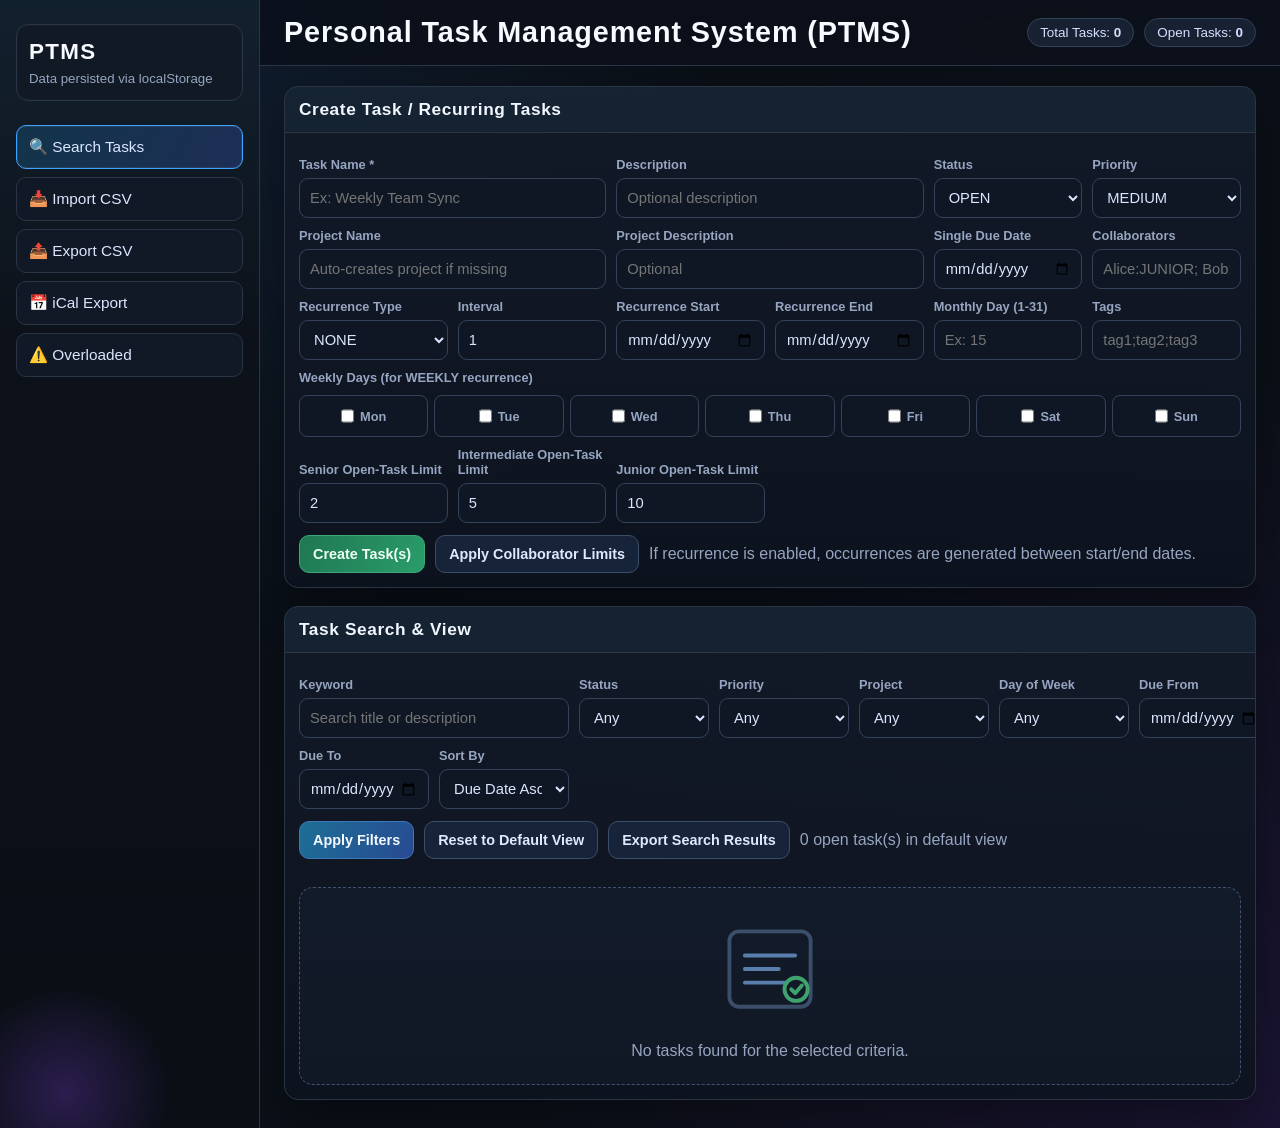
<file: Iteration 3/files/index.html>
<!DOCTYPE html>
<html lang="en">
<head>
  <meta charset="UTF-8" />
  <meta name="viewport" content="width=device-width, initial-scale=1.0" />
  <title>Personal Task Management System (PTMS)</title>
  <link rel="stylesheet" href="styles.css" />
</head>
<body>
  <div class="app-shell">
    <aside class="sidebar">
      <div class="brand">
        <h2 class="brand-title">PTMS</h2>
        <div class="brand-subtitle">Data persisted via localStorage</div>
      </div>

      <nav class="nav-list" aria-label="Main navigation">
        <button class="nav-btn active" type="button" data-page="search-page">🔍 Search Tasks</button>
        <button class="nav-btn" type="button" data-page="import-page">📥 Import CSV</button>
        <button class="nav-btn" type="button" data-page="export-page">📤 Export CSV</button>
        <button class="nav-btn" type="button" data-page="ical-page">📅 iCal Export</button>
        <button class="nav-btn" type="button" data-page="overloaded-page">⚠️ Overloaded</button>
      </nav>
    </aside>

    <main class="main">
      <header class="header">
        <h1 class="header-title">Personal Task Management System (PTMS)</h1>
        <div class="header-metrics">
          <span class="pill">Total Tasks: <strong id="header-total">0</strong></span>
          <span class="pill">Open Tasks: <strong id="header-open">0</strong></span>
        </div>
      </header>

      <section class="content">
        <div id="search-page" class="page active">
          <div class="card">
            <h3 class="card-title">Create Task / Recurring Tasks</h3>
            <div class="card-body">
              <div class="create-grid">
                <div class="field" style="grid-column: span 2;">
                  <label for="create-title">Task Name *</label>
                  <input id="create-title" type="text" placeholder="Ex: Weekly Team Sync" />
                </div>
                <div class="field" style="grid-column: span 2;">
                  <label for="create-description">Description</label>
                  <input id="create-description" type="text" placeholder="Optional description" />
                </div>
                <div class="field">
                  <label for="create-status">Status</label>
                  <select id="create-status">
                    <option value="OPEN">OPEN</option>
                    <option value="IN_PROGRESS">IN_PROGRESS</option>
                    <option value="COMPLETED">COMPLETED</option>
                    <option value="CANCELLED">CANCELLED</option>
                  </select>
                </div>
                <div class="field">
                  <label for="create-priority">Priority</label>
                  <select id="create-priority">
                    <option value="HIGH">HIGH</option>
                    <option value="MEDIUM" selected>MEDIUM</option>
                    <option value="LOW">LOW</option>
                  </select>
                </div>

                <div class="field" style="grid-column: span 2;">
                  <label for="create-project-name">Project Name</label>
                  <input id="create-project-name" type="text" placeholder="Auto-creates project if missing" />
                </div>
                <div class="field" style="grid-column: span 2;">
                  <label for="create-project-description">Project Description</label>
                  <input id="create-project-description" type="text" placeholder="Optional" />
                </div>
                <div class="field">
                  <label for="create-due-date">Single Due Date</label>
                  <input id="create-due-date" type="date" />
                </div>
                <div class="field">
                  <label for="create-collaborators">Collaborators</label>
                  <input id="create-collaborators" type="text" placeholder="Alice:JUNIOR; Bob:SENIOR" />
                </div>

                <div class="field">
                  <label for="create-recurrence-type">Recurrence Type</label>
                  <select id="create-recurrence-type">
                    <option value="NONE" selected>NONE</option>
                    <option value="DAILY">DAILY</option>
                    <option value="WEEKLY">WEEKLY</option>
                    <option value="MONTHLY">MONTHLY</option>
                  </select>
                </div>
                <div class="field">
                  <label for="create-recurrence-interval">Interval</label>
                  <input id="create-recurrence-interval" type="number" min="1" value="1" />
                </div>
                <div class="field">
                  <label for="create-recurrence-start">Recurrence Start</label>
                  <input id="create-recurrence-start" type="date" />
                </div>
                <div class="field">
                  <label for="create-recurrence-end">Recurrence End</label>
                  <input id="create-recurrence-end" type="date" />
                </div>
                <div class="field">
                  <label for="create-monthly-day">Monthly Day (1-31)</label>
                  <input id="create-monthly-day" type="number" min="1" max="31" placeholder="Ex: 15" />
                </div>
                <div class="field">
                  <label for="create-tags">Tags</label>
                  <input id="create-tags" type="text" placeholder="tag1;tag2;tag3" />
                </div>

                <div class="field" style="grid-column: span 6;">
                  <label>Weekly Days (for WEEKLY recurrence)</label>
                  <div class="weekday-row">
                    <label class="weekday-chip"><input type="checkbox" class="create-weekday" value="1" />Mon</label>
                    <label class="weekday-chip"><input type="checkbox" class="create-weekday" value="2" />Tue</label>
                    <label class="weekday-chip"><input type="checkbox" class="create-weekday" value="3" />Wed</label>
                    <label class="weekday-chip"><input type="checkbox" class="create-weekday" value="4" />Thu</label>
                    <label class="weekday-chip"><input type="checkbox" class="create-weekday" value="5" />Fri</label>
                    <label class="weekday-chip"><input type="checkbox" class="create-weekday" value="6" />Sat</label>
                    <label class="weekday-chip"><input type="checkbox" class="create-weekday" value="0" />Sun</label>
                  </div>
                </div>

                <div class="field">
                  <label for="limit-senior">Senior Open-Task Limit</label>
                  <input id="limit-senior" type="number" min="1" value="2" />
                </div>
                <div class="field">
                  <label for="limit-intermediate">Intermediate Open-Task Limit</label>
                  <input id="limit-intermediate" type="number" min="1" value="5" />
                </div>
                <div class="field">
                  <label for="limit-junior">Junior Open-Task Limit</label>
                  <input id="limit-junior" type="number" min="1" value="10" />
                </div>
              </div>

              <div class="btn-row">
                <button id="create-task-btn" class="btn success" type="button">Create Task(s)</button>
                <button id="apply-limits-btn" class="btn" type="button">Apply Collaborator Limits</button>
                <span class="muted">If recurrence is enabled, occurrences are generated between start/end dates.</span>
              </div>
            </div>
          </div>

          <div class="card">
            <h3 class="card-title">Task Search & View</h3>
            <div class="card-body">
              <div class="filters">
                <div class="field" style="grid-column: span 2;">
                  <label for="search-keyword">Keyword</label>
                  <input id="search-keyword" type="text" placeholder="Search title or description" />
                </div>
                <div class="field">
                  <label for="search-status">Status</label>
                  <select id="search-status">
                    <option value="">Any</option>
                    <option value="OPEN">OPEN</option>
                    <option value="IN_PROGRESS">IN_PROGRESS</option>
                    <option value="COMPLETED">COMPLETED</option>
                    <option value="CANCELLED">CANCELLED</option>
                  </select>
                </div>
                <div class="field">
                  <label for="search-priority">Priority</label>
                  <select id="search-priority">
                    <option value="">Any</option>
                    <option value="HIGH">HIGH</option>
                    <option value="MEDIUM">MEDIUM</option>
                    <option value="LOW">LOW</option>
                  </select>
                </div>
                <div class="field">
                  <label for="search-project">Project</label>
                  <select id="search-project">
                    <option value="">Any</option>
                  </select>
                </div>
                <div class="field">
                  <label for="search-day-of-week">Day of Week</label>
                  <select id="search-day-of-week">
                    <option value="">Any</option>
                    <option value="1">Monday</option>
                    <option value="2">Tuesday</option>
                    <option value="3">Wednesday</option>
                    <option value="4">Thursday</option>
                    <option value="5">Friday</option>
                    <option value="6">Saturday</option>
                    <option value="0">Sunday</option>
                  </select>
                </div>
                <div class="field">
                  <label for="search-due-from">Due From</label>
                  <input id="search-due-from" type="date" />
                </div>
                <div class="field">
                  <label for="search-due-to">Due To</label>
                  <input id="search-due-to" type="date" />
                </div>
                <div class="field">
                  <label for="search-sort">Sort By</label>
                  <select id="search-sort">
                    <option value="due_asc">Due Date Ascending</option>
                    <option value="priority_desc">Priority Descending</option>
                    <option value="title_asc">Title A-Z</option>
                    <option value="created_desc">Created Date Descending</option>
                  </select>
                </div>
              </div>

              <div class="btn-row">
                <button id="apply-filters-btn" class="btn primary" type="button">Apply Filters</button>
                <button id="clear-filters-btn" class="btn" type="button">Reset to Default View</button>
                <button id="export-filtered-btn" class="btn" type="button">Export Search Results</button>
                <span id="result-count" class="muted"></span>
              </div>
            </div>

            <div id="results-wrap" class="card-body"></div>
          </div>
        </div>

        <div id="import-page" class="page">
          <div class="card">
            <h3 class="card-title">Import From CSV</h3>
            <div class="card-body">
              <div id="drop-zone" class="drop-zone" tabindex="0" role="button" aria-label="Select or drop CSV file">
                <div><strong>Click or Drag CSV file here</strong></div>
                <div class="hint">Accepted: <span class="mono">.csv</span> only</div>
              </div>
              <input id="csv-file-input" type="file" accept=".csv,text/csv" style="display:none" />
              <div id="selected-file" class="preview-note mono">No file selected.</div>

              <div class="btn-row">
                <button id="parse-preview-btn" class="btn primary" type="button">Parse & Preview</button>
                <button id="confirm-import-btn" class="btn success" type="button" disabled>Confirm Import</button>
              </div>

              <div id="preview-wrap" style="margin-top:14px;"></div>

              <h4 style="margin:16px 0 8px; font-family: var(--heading-font); letter-spacing:0.03em;">Import Log Console</h4>
              <div id="import-log" class="log-console" aria-live="polite"></div>
              <div id="import-summary" class="preview-note"></div>
            </div>
          </div>
        </div>

        <div id="export-page" class="page">
          <div class="card">
            <h3 class="card-title">Export To CSV</h3>
            <div class="card-body">
              <div class="stats-grid" id="stats-grid"></div>
              <div class="btn-row" style="margin-top:16px;">
                <button id="export-btn" class="btn success" type="button" disabled>Export All Tasks to CSV</button>
                <span id="export-note" class="muted"></span>
              </div>
            </div>
          </div>
        </div>
        <div id="ical-page" class="page">
          <div class="card">
            <h3 class="card-title">iCal (.ics) Export</h3>
            <div class="card-body">
              <p style="color:var(--muted);margin:0 0 14px;">Export tasks to iCalendar (.ics) format for Google Calendar, Apple Calendar, or Outlook. Only tasks with a due date are eligible.</p>

              <div class="filters" style="grid-template-columns: repeat(4, minmax(150px, 1fr));">
                <div class="field">
                  <label for="ical-mode">Export Mode</label>
                  <select id="ical-mode">
                    <option value="single">Single Task</option>
                    <option value="project">All Tasks in a Project</option>
                    <option value="filtered">Current Filtered Tasks</option>
                  </select>
                </div>
                <div class="field" id="ical-task-field">
                  <label for="ical-task-select">Select Task</label>
                  <select id="ical-task-select"></select>
                </div>
                <div class="field" id="ical-project-field" style="display:none;">
                  <label for="ical-project-select">Select Project</label>
                  <select id="ical-project-select"></select>
                </div>
              </div>

              <div class="btn-row">
                <button id="ical-export-btn" class="btn success" type="button">Export .ics</button>
                <span id="ical-export-note" class="muted"></span>
              </div>
            </div>
          </div>
        </div>

        <div id="overloaded-page" class="page">
          <div class="card">
            <h3 class="card-title">Overloaded Collaborators</h3>
            <div class="card-body">
              <p style="color:var(--muted);margin:0 0 14px;">Lists collaborators whose open task assignments exceed their category limit.</p>
              <div id="overloaded-list"></div>
            </div>
          </div>
        </div>

      </section>
    </main>
  </div>

  <div id="task-modal" class="modal" aria-hidden="true">
    <div class="modal-panel" role="dialog" aria-modal="true" aria-labelledby="task-modal-title">
      <div class="modal-head">
        <h3 id="task-modal-title">Task Details</h3>
        <button id="close-modal-btn" class="close-btn" type="button" aria-label="Close">×</button>
      </div>
      <div id="task-modal-content"></div>
    </div>
  </div>

  <div id="toasts" class="toasts" aria-live="polite"></div>
  <script src="app.js"></script>
</body>
</html>
</file>
<file: Iteration 3/files/styles.css>
:root {
      --bg-0: #090c11;
      --bg-1: #0f131b;
      --bg-2: #151c27;
      --bg-3: #1d2633;
      --line: #2a3546;
      --text: #dbe6ff;
      --muted: #96a5c1;
      --title: #f7fbff;
      --accent: #43c6ff;
      --open: #3da3ff;
      --progress: #f9b548;
      --done: #4fd187;
      --cancel: #f26f6f;
      --prio-high: #ffb3b3;
      --prio-medium: #ffd89a;
      --prio-low: #c8ced8;
      --tag-bg: #4e2b87;
      --tag-text: #e7d5ff;
      --ok: #66e28f;
      --warn: #f4c86e;
      --error: #ff7676;
      --info: #97a4bb;
      --shadow: 0 20px 45px rgba(0, 0, 0, 0.35);
      --heading-font: Impact, Haettenschweiler, "Arial Black", "Franklin Gothic Heavy", sans-serif;
      --body-font: "Segoe UI", "Helvetica Neue", Tahoma, Verdana, sans-serif;
      --mono-font: ui-monospace, SFMono-Regular, Menlo, Monaco, Consolas, "Liberation Mono", monospace;
      --radius: 14px;
    }

    * {
      box-sizing: border-box;
    }

    html, body {
      margin: 0;
      padding: 0;
      min-height: 100%;
      background:
        radial-gradient(circle at 0% 0%, #122338 0%, transparent 42%),
        radial-gradient(circle at 100% 100%, #1b1433 0%, transparent 44%),
        linear-gradient(140deg, var(--bg-0), #0b1018 45%, #0c1119 100%);
      color: var(--text);
      font-family: var(--body-font);
    }

    .app-shell {
      display: grid;
      grid-template-columns: 260px 1fr;
      min-height: 100vh;
    }

    .sidebar {
      border-right: 1px solid var(--line);
      background:
        linear-gradient(180deg, rgba(67, 198, 255, 0.08), transparent 30%),
        linear-gradient(180deg, #0e131c, #0a0f16);
      padding: 24px 16px;
      position: relative;
      overflow: hidden;
    }

    .sidebar::after {
      content: "";
      position: absolute;
      left: -40px;
      bottom: -70px;
      width: 210px;
      height: 210px;
      border-radius: 50%;
      background: radial-gradient(circle, rgba(78, 43, 135, 0.5), transparent 70%);
      pointer-events: none;
    }

    .brand {
      margin-bottom: 24px;
      padding: 14px 12px;
      border: 1px solid var(--line);
      border-radius: 12px;
      background: rgba(17, 24, 36, 0.8);
      box-shadow: inset 0 0 0 1px rgba(255, 255, 255, 0.02);
    }

    .brand-title {
      margin: 0;
      font-family: var(--heading-font);
      letter-spacing: 0.06em;
      font-size: 1.4rem;
      color: var(--title);
    }

    .brand-subtitle {
      margin-top: 6px;
      color: var(--muted);
      font-size: 0.83rem;
    }

    .nav-list {
      display: flex;
      flex-direction: column;
      gap: 8px;
    }

    .nav-btn {
      width: 100%;
      border: 1px solid var(--line);
      background: #111826;
      color: var(--text);
      padding: 12px 12px;
      text-align: left;
      border-radius: 10px;
      cursor: pointer;
      transition: transform 0.18s ease, border-color 0.18s ease, background-color 0.18s ease;
      font-size: 0.96rem;
    }

    .nav-btn:hover {
      transform: translateX(3px);
      border-color: #3b4d68;
      background: #152033;
    }

    .nav-btn.active {
      border-color: #3da3ff;
      background: linear-gradient(120deg, #12344a, #1d2e56);
      box-shadow: inset 0 0 0 1px rgba(255, 255, 255, 0.08);
    }

    .main {
      display: flex;
      flex-direction: column;
      min-width: 0;
    }

    .header {
      position: sticky;
      top: 0;
      z-index: 20;
      backdrop-filter: blur(8px);
      border-bottom: 1px solid var(--line);
      background: rgba(12, 17, 27, 0.88);
      padding: 16px 24px;
      display: flex;
      justify-content: space-between;
      align-items: center;
      gap: 10px;
    }

    .header-title {
      margin: 0;
      font-family: var(--heading-font);
      font-size: 1.8rem;
      letter-spacing: 0.03em;
      color: var(--title);
    }

    .header-metrics {
      display: flex;
      gap: 10px;
      flex-wrap: wrap;
      justify-content: flex-end;
    }

    .pill {
      border-radius: 999px;
      border: 1px solid #334159;
      background: #172132;
      padding: 6px 12px;
      font-size: 0.84rem;
      color: #d3e0ff;
    }

    .content {
      padding: 20px 24px 28px;
      animation: fadeIn 0.28s ease;
    }

    @keyframes fadeIn {
      from { opacity: 0; transform: translateY(8px); }
      to { opacity: 1; transform: translateY(0); }
    }

    .page {
      display: none;
      gap: 18px;
    }

    .page.active {
      display: grid;
    }

    .card {
      background: linear-gradient(180deg, rgba(19, 26, 40, 0.95), rgba(13, 19, 30, 0.95));
      border: 1px solid var(--line);
      border-radius: var(--radius);
      box-shadow: var(--shadow);
      overflow: hidden;
    }

    .card-body {
      padding: 14px;
    }

    .card-title {
      margin: 0 0 10px;
      padding: 12px 14px;
      border-bottom: 1px solid var(--line);
      font-family: var(--heading-font);
      letter-spacing: 0.035em;
      font-size: 1.08rem;
      color: #f1f7ff;
      background: rgba(67, 198, 255, 0.05);
    }

    .filters {
      display: grid;
      grid-template-columns: repeat(7, minmax(130px, 1fr));
      gap: 10px;
      align-items: end;
    }

    .create-grid {
      display: grid;
      grid-template-columns: repeat(6, minmax(120px, 1fr));
      gap: 10px;
      align-items: end;
    }

    .weekday-row {
      display: grid;
      grid-template-columns: repeat(7, minmax(70px, 1fr));
      gap: 6px;
      margin-top: 4px;
    }

    .weekday-chip {
      display: flex;
      align-items: center;
      justify-content: center;
      gap: 6px;
      border: 1px solid #344359;
      border-radius: 8px;
      min-height: 38px;
      background: #0f1724;
      font-size: 0.8rem;
      color: #d9e7ff;
    }

    .weekday-chip input {
      min-height: auto;
      margin: 0;
      accent-color: #43c6ff;
    }

    .field {
      display: flex;
      flex-direction: column;
      gap: 6px;
      min-width: 0;
    }

    .field label {
      font-size: 0.8rem;
      color: var(--muted);
      font-weight: 600;
    }

    .field input,
    .field select,
    .field textarea {
      border: 1px solid #344359;
      background: #0f1724;
      color: var(--text);
      border-radius: 9px;
      padding: 9px 10px;
      font-size: 0.92rem;
      font-family: var(--body-font);
      min-height: 40px;
      outline: none;
      transition: border-color 0.18s ease, box-shadow 0.18s ease;
    }

    .field input:focus,
    .field select:focus,
    .field textarea:focus {
      border-color: var(--accent);
      box-shadow: 0 0 0 2px rgba(67, 198, 255, 0.18);
    }

    .btn-row {
      display: flex;
      flex-wrap: wrap;
      gap: 10px;
      align-items: center;
      margin-top: 12px;
    }

    .btn {
      border: 1px solid #3a4e69;
      background: #172338;
      color: #dce9ff;
      padding: 10px 13px;
      border-radius: 10px;
      cursor: pointer;
      font-size: 0.9rem;
      font-weight: 700;
      transition: transform 0.15s ease, background-color 0.15s ease, border-color 0.15s ease, opacity 0.15s ease;
    }

    .btn:hover:not(:disabled) {
      transform: translateY(-1px);
      border-color: #4e6990;
      background: #1b2c46;
    }

    .btn.primary {
      background: linear-gradient(120deg, #1d6f96, #284a92);
      border-color: #3d78b9;
      color: #f4faff;
    }

    .btn.success {
      background: linear-gradient(120deg, #1f7752, #2a9d6b);
      border-color: #3ea87b;
      color: #effff6;
    }

    .btn:disabled {
      cursor: not-allowed;
      opacity: 0.45;
      transform: none;
    }

    .table-wrap {
      width: 100%;
      overflow: auto;
      max-height: 55vh;
      border-top: 1px solid var(--line);
    }

    table {
      width: 100%;
      border-collapse: collapse;
      min-width: 980px;
    }

    th,
    td {
      border-bottom: 1px solid #2a3649;
      text-align: left;
      padding: 10px;
      vertical-align: top;
      font-size: 0.9rem;
    }

    th {
      position: sticky;
      top: 0;
      z-index: 5;
      background: #1a2435;
      color: #a8bde0;
      font-size: 0.78rem;
      text-transform: uppercase;
      letter-spacing: 0.05em;
    }

    tr.task-row {
      cursor: pointer;
      transition: background-color 0.16s ease;
    }

    tr.task-row:hover {
      background: #1b2b42;
    }

    .muted {
      color: var(--muted);
    }

    .mono {
      font-family: var(--mono-font);
      letter-spacing: 0.01em;
    }

    .badge {
      display: inline-flex;
      align-items: center;
      border-radius: 999px;
      border: 1px solid transparent;
      padding: 3px 9px;
      font-size: 0.74rem;
      font-weight: 700;
      letter-spacing: 0.02em;
      white-space: nowrap;
      margin-right: 4px;
      margin-bottom: 4px;
    }

    .status-open { background: rgba(61, 163, 255, 0.15); color: #9ed3ff; border-color: rgba(61, 163, 255, 0.45); }
    .status-progress { background: rgba(249, 181, 72, 0.16); color: #ffd99a; border-color: rgba(249, 181, 72, 0.48); }
    .status-completed { background: rgba(79, 209, 135, 0.17); color: #aff2cb; border-color: rgba(79, 209, 135, 0.42); }
    .status-cancelled { background: rgba(242, 111, 111, 0.15); color: #ffb5b5; border-color: rgba(242, 111, 111, 0.5); }

    .prio-high { background: rgba(255, 130, 130, 0.2); color: var(--prio-high); border-color: rgba(255, 130, 130, 0.52); }
    .prio-medium { background: rgba(255, 194, 94, 0.18); color: var(--prio-medium); border-color: rgba(255, 194, 94, 0.52); }
    .prio-low { background: rgba(181, 189, 203, 0.18); color: var(--prio-low); border-color: rgba(181, 189, 203, 0.52); }

    .tag { background: var(--tag-bg); color: var(--tag-text); border-color: rgba(229, 209, 255, 0.35); }

    .empty-state {
      border: 1px dashed #43526d;
      border-radius: 14px;
      padding: 24px;
      text-align: center;
      color: var(--muted);
      background: linear-gradient(180deg, #121b2a, #111825);
    }

    .empty-state svg {
      width: 116px;
      height: 116px;
      opacity: 0.75;
    }

    .drop-zone {
      border: 2px dashed #536784;
      border-radius: 14px;
      padding: 26px;
      background: linear-gradient(180deg, #121b2a, #0f1623);
      text-align: center;
      color: #cedcf5;
      transition: border-color 0.16s ease, background-color 0.16s ease;
      cursor: pointer;
    }

    .drop-zone.drag-over {
      border-color: #55c6ff;
      background: linear-gradient(180deg, #1a2a42, #152238);
    }

    .drop-zone .hint {
      color: var(--muted);
      font-size: 0.9rem;
      margin-top: 6px;
    }

    .preview-note {
      margin-top: 8px;
      color: var(--muted);
      font-size: 0.85rem;
    }

    .log-console {
      min-height: 150px;
      max-height: 220px;
      overflow: auto;
      border-radius: 12px;
      border: 1px solid #2d3c4f;
      background: #090f17;
      padding: 10px;
      font-family: var(--mono-font);
      font-size: 0.83rem;
      line-height: 1.45;
    }

    .log-line {
      white-space: pre-wrap;
      margin: 2px 0;
      word-break: break-word;
    }

    .log-ok { color: var(--ok); }
    .log-warn { color: var(--warn); }
    .log-error { color: var(--error); }
    .log-info { color: var(--info); }

    .stats-grid {
      display: grid;
      grid-template-columns: repeat(7, minmax(95px, 1fr));
      gap: 10px;
    }

    .stat {
      border: 1px solid #304359;
      border-radius: 12px;
      background: #121b29;
      padding: 12px 10px;
      text-align: center;
    }

    .stat .value {
      display: block;
      font-family: var(--heading-font);
      letter-spacing: 0.04em;
      font-size: 1.35rem;
      color: #f3f8ff;
      line-height: 1;
      margin-bottom: 4px;
    }

    .stat .label {
      color: var(--muted);
      font-size: 0.78rem;
      text-transform: uppercase;
      letter-spacing: 0.05em;
    }

    .modal {
      position: fixed;
      inset: 0;
      display: none;
      align-items: center;
      justify-content: center;
      z-index: 110;
      background: rgba(5, 8, 13, 0.65);
      backdrop-filter: blur(4px);
      padding: 20px;
    }

    .modal.open {
      display: flex;
      animation: fadeIn 0.2s ease;
    }

    .modal-panel {
      width: min(860px, 100%);
      max-height: calc(100vh - 40px);
      overflow: auto;
      border: 1px solid #374861;
      border-radius: 14px;
      background: linear-gradient(180deg, #121a28, #0f1723);
      box-shadow: var(--shadow);
    }

    .modal-head {
      position: sticky;
      top: 0;
      z-index: 4;
      display: flex;
      justify-content: space-between;
      align-items: center;
      border-bottom: 1px solid #33445a;
      background: rgba(15, 23, 35, 0.95);
      padding: 10px 14px;
    }

    .modal-head h3 {
      margin: 0;
      font-family: var(--heading-font);
      letter-spacing: 0.03em;
      font-size: 1.1rem;
      color: #f0f7ff;
    }

    .close-btn {
      border: 1px solid #4b5e78;
      background: #19263a;
      color: #d6e6ff;
      border-radius: 8px;
      width: 34px;
      height: 34px;
      font-size: 1rem;
      cursor: pointer;
    }

    .detail-grid {
      display: grid;
      grid-template-columns: repeat(2, minmax(220px, 1fr));
      gap: 12px;
      padding: 14px;
    }

    .detail-item {
      border: 1px solid #2f4057;
      border-radius: 10px;
      padding: 10px;
      background: #131d2d;
    }

    .detail-item .label {
      color: var(--muted);
      font-size: 0.78rem;
      text-transform: uppercase;
      letter-spacing: 0.05em;
      margin-bottom: 5px;
    }

    .detail-item .value {
      color: #e6efff;
      word-break: break-word;
    }

    .detail-section {
      padding: 0 14px 14px;
    }

    .list {
      border: 1px solid #2d3c51;
      border-radius: 10px;
      background: #121b2a;
      padding: 10px;
      max-height: 180px;
      overflow: auto;
    }

    .list-row {
      display: flex;
      justify-content: space-between;
      gap: 10px;
      border-bottom: 1px solid #2a3749;
      padding: 8px 2px;
      font-size: 0.9rem;
    }

    .list-row:last-child {
      border-bottom: none;
    }

    .subtask-check {
      margin-right: 8px;
      font-family: var(--mono-font);
    }

    .toasts {
      position: fixed;
      right: 16px;
      bottom: 16px;
      z-index: 200;
      display: flex;
      flex-direction: column;
      gap: 8px;
      max-width: 320px;
    }

    .toast {
      border-radius: 10px;
      border: 1px solid #3f516c;
      background: #111c2d;
      color: #d8e7ff;
      padding: 10px 12px;
      font-size: 0.88rem;
      box-shadow: var(--shadow);
      animation: slideIn 0.2s ease;
    }

    .toast.ok { border-color: rgba(102, 226, 143, 0.45); }
    .toast.warn { border-color: rgba(244, 200, 110, 0.45); }
    .toast.error { border-color: rgba(255, 118, 118, 0.45); }

    @keyframes slideIn {
      from { transform: translateY(8px); opacity: 0; }
      to { transform: translateY(0); opacity: 1; }
    }

    @media (max-width: 1160px) {
      .filters {
        grid-template-columns: repeat(3, minmax(150px, 1fr));
      }
      .stats-grid {
        grid-template-columns: repeat(4, minmax(120px, 1fr));
      }
    }

    @media (max-width: 860px) {
      .app-shell {
        grid-template-columns: 1fr;
      }
      .sidebar {
        border-right: none;
        border-bottom: 1px solid var(--line);
        padding: 14px;
      }
      .brand {
        margin-bottom: 12px;
      }
      .nav-list {
        display: grid;
        grid-template-columns: repeat(3, minmax(0, 1fr));
      }
      .header {
        padding: 12px 14px;
      }
      .header-title {
        font-size: 1.2rem;
      }
      .content {
        padding: 14px;
      }
      .filters {
        grid-template-columns: repeat(2, minmax(120px, 1fr));
      }
      .stats-grid {
        grid-template-columns: repeat(2, minmax(120px, 1fr));
      }
      .detail-grid {
        grid-template-columns: 1fr;
      }
    }
</file>
